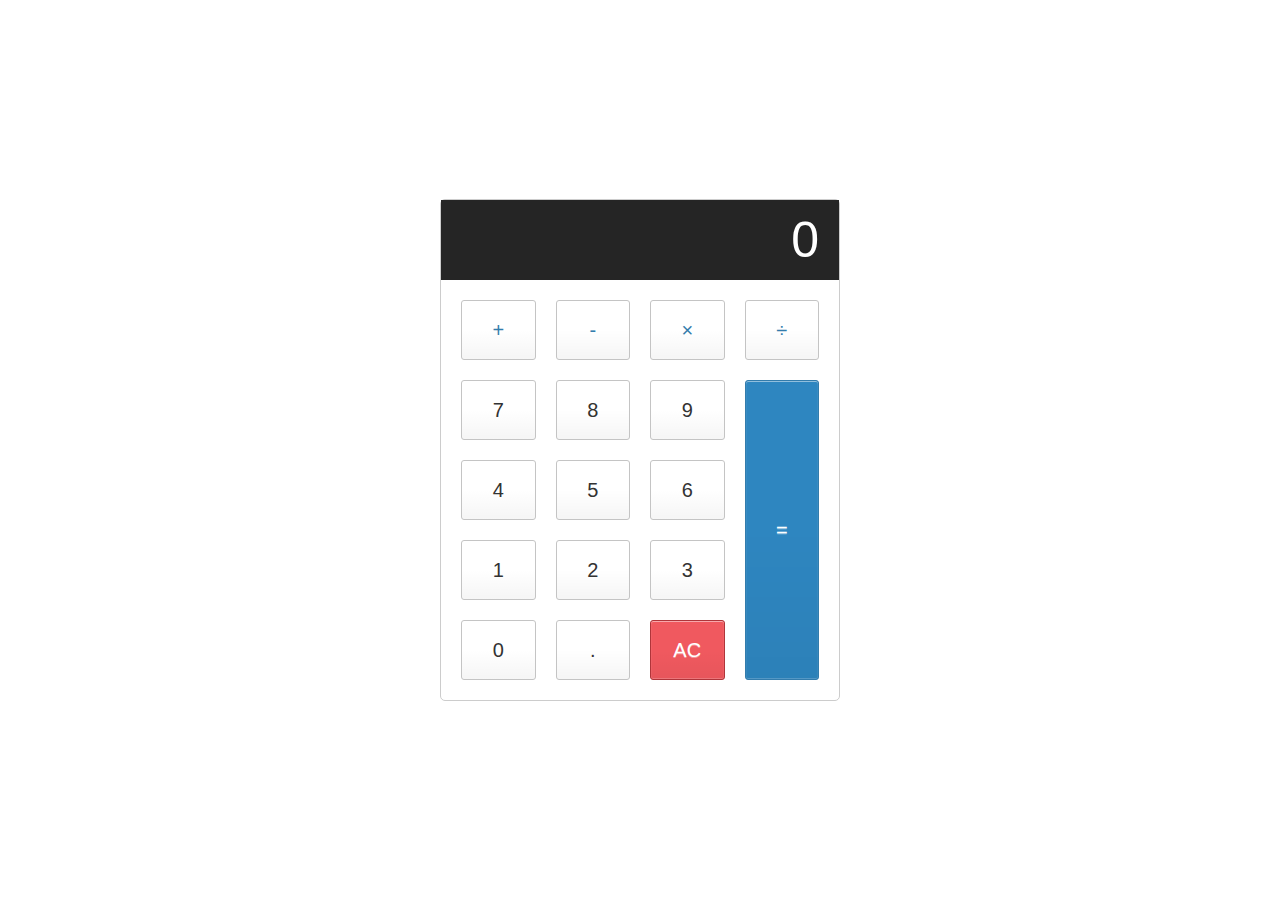
<file: problem1/problem1.html>
<!DOCTYPE html>
<html lang="en">

<head>
    <meta charset="UTF-8">
    <meta http-equiv="X-UA-Compatible" content="IE=edge">
    <meta name="viewport" content="width=device-width, initial-scale=1.0">
    <link rel="stylesheet" href="problem1.css">
    <title>CALCULATOR</title>
</head>

<body>

    <div class="calculator">

        <input type="text" class="calculator-screen" value="" disabled />

        <div class="calculator-keys">

            <button type="button" class="operator" value="+">+</button>
            <button type="button" class="operator" value="-">-</button>
            <button type="button" class="operator" value="*">&times;</button>
            <button type="button" class="operator" value="/">&divide;</button>

            <button type="button" value="7">7</button>
            <button type="button" value="8">8</button>
            <button type="button" value="9">9</button>


            <button type="button" value="4">4</button>
            <button type="button" value="5">5</button>
            <button type="button" value="6">6</button>


            <button type="button" value="1">1</button>
            <button type="button" value="2">2</button>
            <button type="button" value="3">3</button>


            <button type="button" value="0">0</button>
            <button type="button" class="decimal" value=".">.</button>
            <button type="button" class="all-clear" value="all-clear">AC</button>

            <button type="button" class="equal-sign operator" value="=">=</button>

        </div>
    </div>
    <script src="problem1.js"></script>

</body>

</html>
</file>
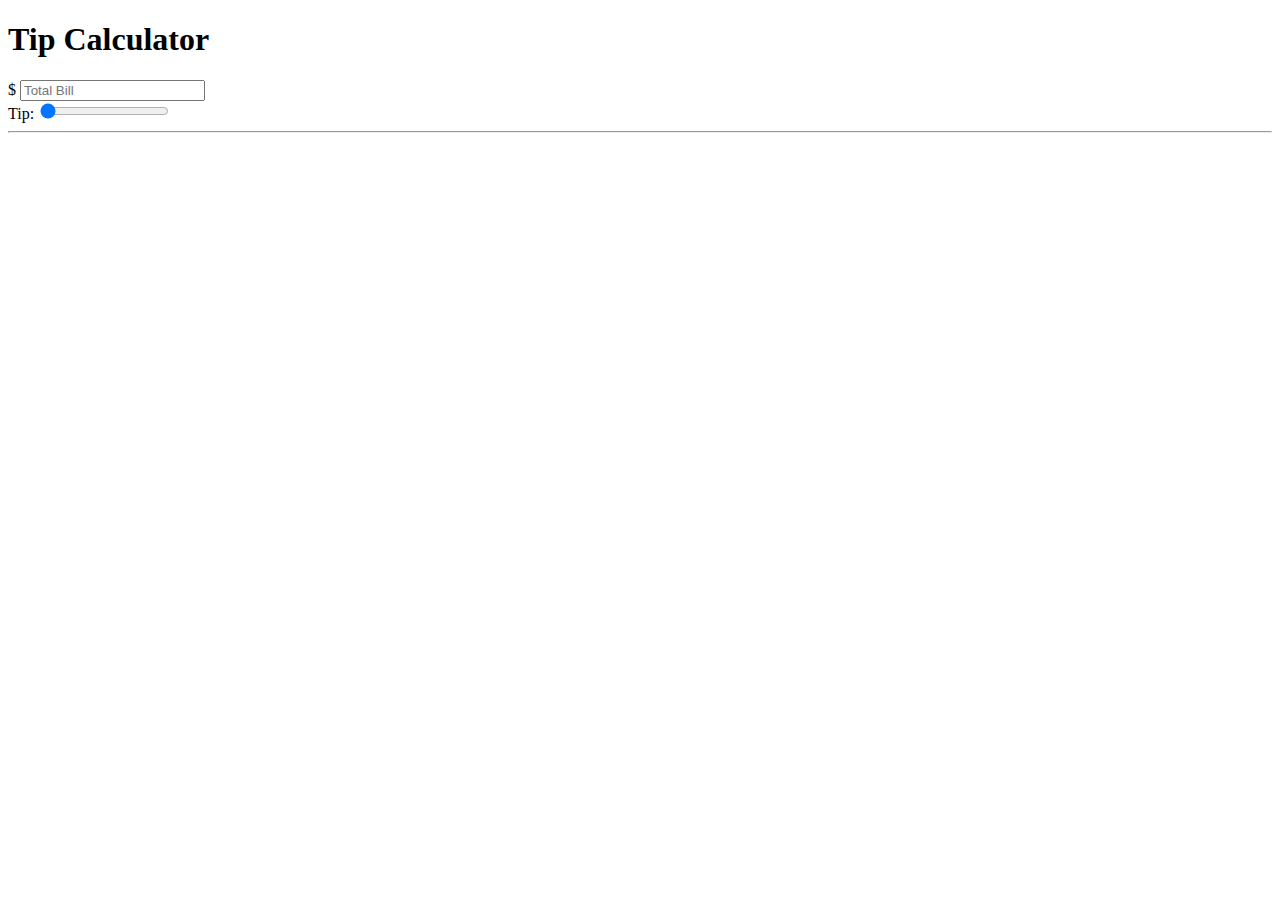
<file: problem2/problem2.html>
<!doctype html>
<html lang="en">

<head>
    <title>Tip Calculator</title>
    <!-- Required meta tags -->
    <meta charset="utf-8">
    <meta name="viewport" content="width=device-width, initial-scale=1, shrink-to-fit=no">

    <!-- Bootstrap CSS -->
    <link rel="stylesheet" href="https://maxcdn.bootstrapcdn.com/bootstrap/4.0.0-beta.2/css/bootstrap.min.css"
        integrity="sha384-PsH8R72JQ3SOdhVi3uxftmaW6Vc51MKb0q5P2rRUpPvrszuE4W1povHYgTpBfshb" crossorigin="anonymous">
    <link rel="stylesheet" href="problem2.css">

</head>

<body class="bg-dark">
    <div class="container">
        <div class="row">
            <div class="col-md-6 mx-auto">
                <div class="card card-body text-center mt-5">
                    <h1 class="heading display-5 pb-3">Tip Calculator</h1>
                    <form id="tip-form">
                        <div class="form-group">
                            <div class="input-group">
                                <span class="input-group-addon">$</span>
                                <input type="number" class="form-control" id="billTotal" placeholder="Total Bill">
                            </div>
                        </div>
                        <div class="form-group tipPersent">
                            <div class="input-group">
                                <label for="">Tip:</label>


                                <input type="range" class="form-control" id="tipInput" value="0">
                                <span class="input-group-addon" id="tipOutput"></span>
                            </div>
                        </div>



                    </form>
                    <hr>

                    <!-- RESULTS -->
                    <div id="results" class="pt-4">
                        <h5>Results</h5>
                        <div class="form-group">
                            <div class="input-group">
                                <span class="input-group-addon">Tip amount</span>
                                <input type="number" class="form-control" id="tipAmount" disabled>
                            </div>
                        </div>

                        <div class="form-group">
                            <div class="input-group">
                                <span class="input-group-addon">Total Bill with Tip</span>
                                <input type="number" class="form-control" id="totalBillWithTip" disabled>
                            </div>
                        </div>


                    </div>
                </div>
            </div>
        </div>
    </div>

    <script src="problem2.js"></script>

</body>

</html>
</file>
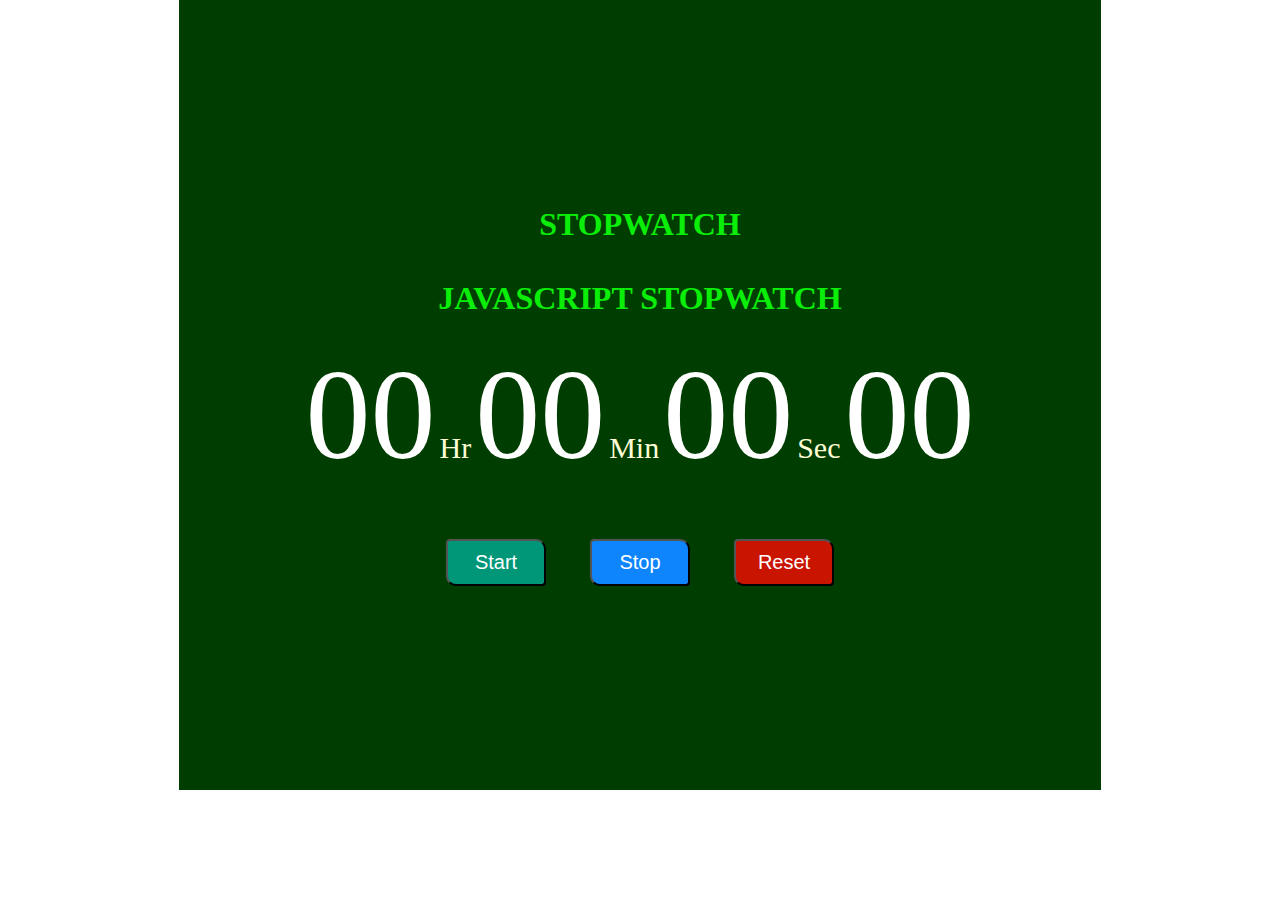
<file: problem3/problem3.html>
<!DOCTYPE html>
<html lang="en">

<head>
    <meta charset="UTF-8">
    <meta http-equiv="X-UA-Compatible" content="IE=edge">
    <meta name="viewport" content="width=device-width, initial-scale=1.0">
    <title>Stopwatch</title>
    <link rel="stylesheet" href="problem3.css">
</head>

<body>
    <div class="container">
        <h1>STOPWATCH <br><br>
            JAVASCRIPT STOPWATCH</h1>
        <div id="time">
            <span class="digit" id="hr">
                00</span>
            <span class="txt">Hr</span>
            <span class="digit" id="min">
                00</span>
            <span class="txt">Min</span>
            <span class="digit" id="sec">
                00</span>
            <span class="txt">Sec</span>
            <span class="digit" id="count">
                00</span>
        </div>
        <div id="buttons">
            <button class="btn" id="start">
                Start</button>
            <button class="btn" id="stop">
                Stop</button>
            <button class="btn" id="reset">
                Reset</button>
        </div>
    </div>

    <script src="problem3.js"></script>
</body>

</html>
</file>
<file: problem1/problem1.css>
html {
    font-size: 62.5%;
    box-sizing: border-box;
}

*,
*::before,
*::after {
    margin: 0;
    padding: 0;
    box-sizing: inherit;
}

.calculator {
    border: 1px solid #ccc;
    border-radius: 5px;
    position: absolute;
    top: 50%;
    left: 50%;
    transform: translate(-50%, -50%);
    width: 400px;
}

.calculator-screen {
    width: 100%;
    font-size: 5rem;
    height: 80px;
    border: none;
    background-color: #252525;
    color: #fff;
    text-align: right;
    padding-right: 20px;
    padding-left: 10px;
}

button {
    height: 60px;
    background-color: #fff;
    border-radius: 3px;
    border: 1px solid #c4c4c4;
    background-color: transparent;
    font-size: 2rem;
    color: #333;
    background-image: linear-gradient(to bottom, transparent, transparent 50%, rgba(0, 0, 0, .04));
    box-shadow: inset 0 0 0 1px rgba(255, 255, 255, .05), inset 0 1px 0 0 rgba(255, 255, 255, .45), inset 0 -1px 0 0 rgba(255, 255, 255, .15), 0 1px 0 0 rgba(255, 255, 255, .15);
    text-shadow: 0 1px rgba(255, 255, 255, .4);
}

button:hover {
    background-color: #eaeaea;
}

.operator {
    color: #337cac;
}

.all-clear {
    background-color: #f0595f;
    border-color: #b0353a;
    color: #fff;
}

.all-clear:hover {
    background-color: #f17377;
}

.equal-sign {
    background-color: #2e86c0;
    border-color: #337cac;
    color: #fff;
    height: 100%;
    grid-area: 2 / 4 / 6 / 5;
}

.equal-sign:hover {
    background-color: #4e9ed4;
}

.calculator-keys {
    display: grid;
    grid-template-columns: repeat(4, 1fr);
    grid-gap: 20px;
    padding: 20px;
}
</file>
<file: problem2/problem2.css>
#results {
    display: none;
}
</file>
<file: problem3/problem3.css>
body {
    padding-top: 8%;
    margin-top: 1%;
    margin-left: 10%;
    height: 60vh;
    width: 80%;
    display: flex;
    align-items: center;
    justify-content: center;
    font-family: verdana;
}

.container {
    display: flex;
    flex-direction: column;
    justify-content: center;
    align-items: center;
    width: 90%;
    height: 90vh;
    background-color: rgb(0, 61, 0);
}

h1 {
    color: rgb(10, 238, 10);
    text-align: center;
}

.digit {
    font-size: 130px;
    color: #fff;
}

.txt {
    font-size: 30px;
    color: #fffcd6;
}

#buttons {
    margin-top: 50px;
}

.btn {
    width: 100px;
    padding: 10px 15px;
    margin: 0px 20px;
    border-top-right-radius: 10px;
    border-bottom-left-radius: 10px;
    border-bottom-right-radius: 4px;
    border-top-left-radius: 4px;
    cursor: pointer;
    font-size: 20px;
    transition: 0.5s;
    color: white;
    font-weight: 500;
}

#start {
    background-color: #009779;
}

#stop {
    background-color: #0e85fc;
}

#reset {
    background-color: #c91400;
}
</file>
